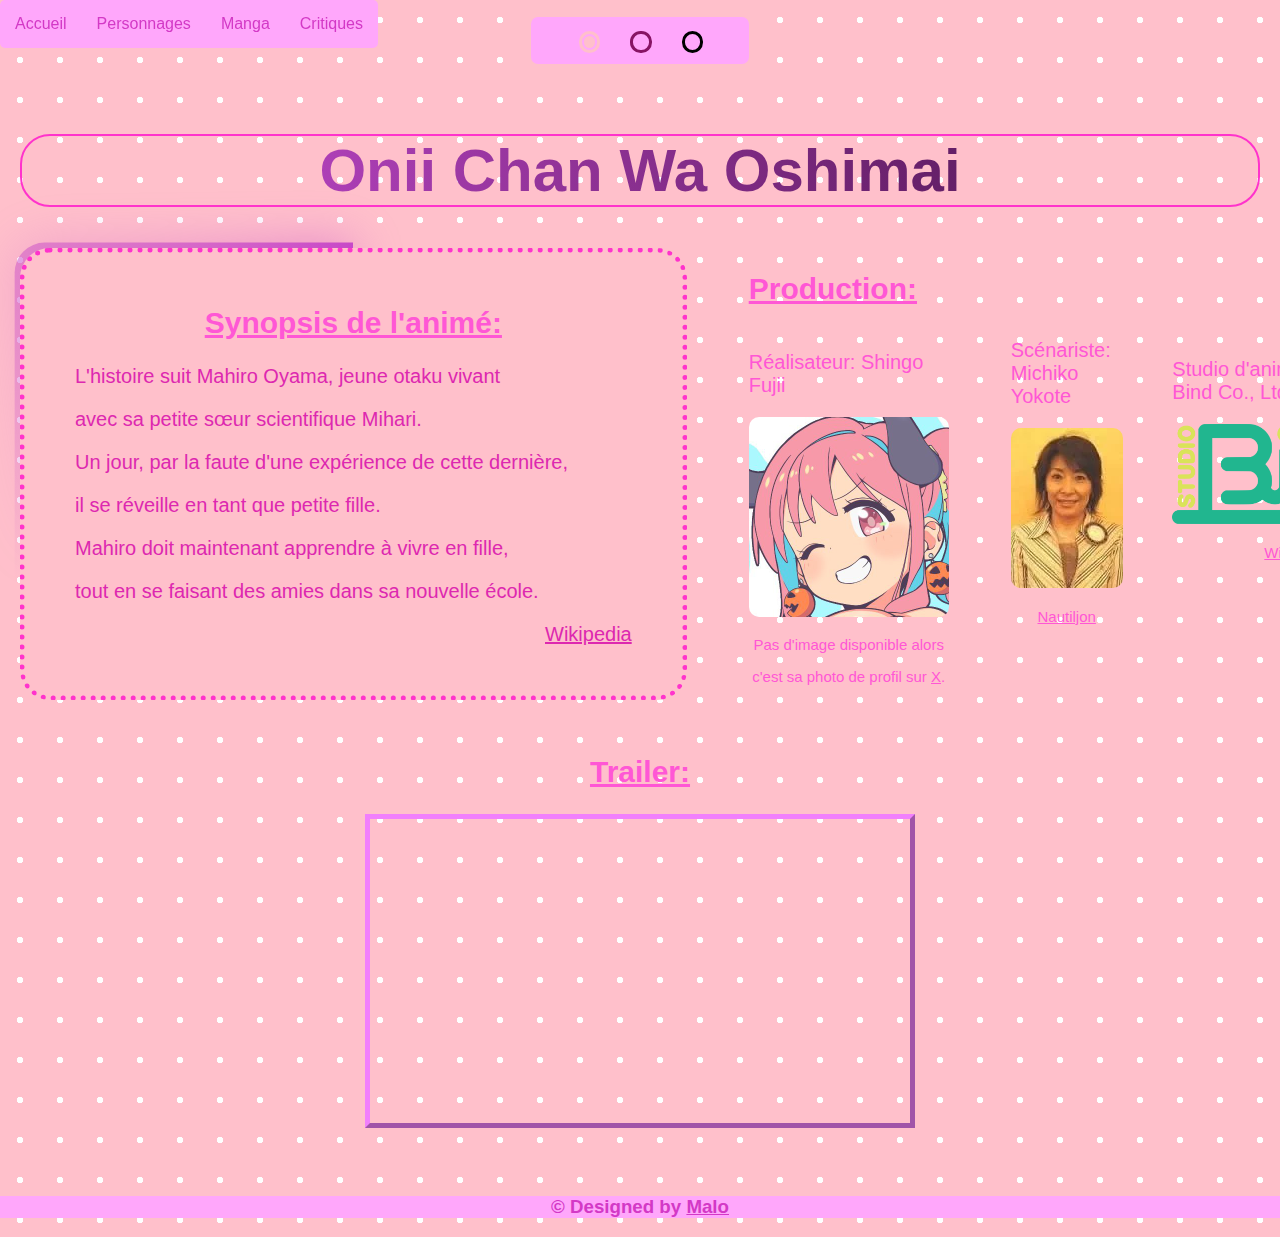
<file: index.html>
<!DOCTYPE html>

<html lang="fr">
    <head>
        <meta charset="utf-8">
        <script>
            (function() {
                // Vérifier si le thème est sauvegardé dans localStorage
                const savedTheme = localStorage.getItem("theme") || "light";
                // Appliquer le thème sauvegardé à la balise <html>
                document.documentElement.setAttribute("data-theme", savedTheme);
            })();
        </script>
        <link href="style.css" rel="stylesheet" />
        <title>Onii Chan Wa Oshimai!</title>
        <link rel="icon" href="siteicone.jpg">
    </head>
    
    <body>
        <header>
            <nav class="navbar">
                <ul>
                    <li><a href="index.html">Accueil</a></li>
                    <li><a href="personnages.html">Personnages</a></li>
                    <li><a href="manga.html">Manga</a></li>
                    <li><a href="critiques.html">Critiques</a></li>
                </ul>
                
            </nav>

            <form class="color-picker" action="">
                <fieldset>
                    <legend></legend>
                    <label for="theme" class="cache">Light</label>
                    <input type="radio" name="theme", id="light" >

                    <label for="theme" class="cache">Dark</label>
                    <input type="radio" name="theme", id="purple">

                    <label for="theme" class="cache">AMOLED</label>
                    <input type="radio" name="theme", id="amoled">
                </fieldset>
            </form>

        </header>

        <main>
            
            <h1 class="titreprincipal">Onii Chan Wa Oshimai</h1>

            <div class="contenu">
                <div class="divsynopsis">
                    <h2 class="h2synopsis">Synopsis de l'animé:</h2>

                    <div class="paragraphepres">
                        <p>L'histoire suit Mahiro Oyama, jeune otaku vivant</p>
                        <p>avec sa petite sœur scientifique Mihari.</p>
                        <p>Un jour, par la faute d'une expérience de cette dernière,</p>
                        <p>il se réveille en tant que petite fille.</p>
                        <p>Mahiro doit maintenant apprendre à vivre en fille,</p>
                        <p>tout en se faisant des amies dans sa nouvelle école.</p>
                        <a class="source1" href="https://fr.wikipedia.org/wiki/Onimai:_I%27m_Now_Your_Sister!" target="_blank">Wikipedia</a>
                        <p></p>
                    </div>
                </div>
                <div class="droiteindex"></div>
                    <div class="divperso">
                        <h2 class="h2production">Production:</h2>

                        <div class="englobepersoreal">
                            <p class="realisateur">Réalisateur: Shingo Fujii</p>
                            <a href="https://x.com/monsuun" target="_blank"> <img src="ShingoFujiiPfp.jpg" alt="Photo de profil de Shingo Fujii sur X" class="shingofujiiphoto"> </a>
                            <p class="sousphoto1">Pas d'image disponible alors</p>
                            <p class="sousphoto1">c'est sa photo de profil sur <a href="https://x.com/monsuun" target="_blank" class="shingox">X</a>.</p>
                        </div>
                    </div>
                    <div class="divperso2">
                        <div class="englobepersoscenar">
                            <p class="scenariste">Scénariste: <a class="wikiyokote" href="https://fr.wikipedia.org/wiki/Michiko_Yokote" target="_blank">Michiko Yokote</a></p>
                            <a href="https://www.nautiljon.com/people/yokote+michiko.html" target="_blank"> <img src="YokoteMichiko.png" alt="Image de Yokote Michiko" class="yokotemichikophoto"> </a>
                            <p><a class="nautiljonyokote" href="https://www.nautiljon.com/people/yokote+michiko.html" target="_blank">Nautiljon</a></p>
                        </div>
                    </div>
                    <div class="divperso3">
                        <div class="englobepersostud">
                            <p class="studio">Studio d'animation: <a class="wikibind" href="https://fr.wikipedia.org/wiki/Studio_Bind" target="_blank">Studio Bind Co., Ltd.</a></p>
                            <a href="https://fr.wikipedia.org/wiki/Studio_Bind" target="_blank"> <img src="Studio_Bind_logo.png" alt="Logo de Studio Bind Co., Ltf." class="bindlogo"> </a>
                            <p><a class="wikibindlogo" href="https://commons.wikimedia.org/w/index.php?title=File:Studio_Bind_logo.svg&lang=fr&uselang=fr" target="_blank">Wikipedia</a></p>
                        </div>
                    </div>
                </div>
            </div>
            <div class="videotrailer">
                <h2 class="trailer">Trailer:</h2>
                <iframe width="100%" height="100%" src="https://www.youtube.com/embed/AfptqR9LbHc?si=lyxo6D_Q5tkzwAN4" 
                title="YouTube video player" frameborder="0" 
                allow="accelerometer; autoplay; clipboard-write; encrypted-media; gyroscope; picture-in-picture; web-share" 
                referrerpolicy="strict-origin-when-cross-origin" allowfullscreen></iframe>
            </div>
        </main>

        <footer id="footerindex">
            <h3>&copy; Designed by <a class="github" href="https://github.com/Malolamgo" target="_blank"> Malo</a></h3>
        </footer>

        <script>
            document.addEventListener("DOMContentLoaded", function () {
                const themeRadios = document.querySelectorAll("input[name='theme']");
                const savedTheme = localStorage.getItem("theme") || "light";
                
                // Appliquer le thème enregistrer
                document.documentElement.setAttribute("data-theme", savedTheme);
                
                // Vérifier si les boutons sont biens sur le thème enregister (ça a été très long à faire mais ça marche ahah)
                const selectedRadio = document.getElementById(savedTheme);
                if (selectedRadio) {
                    selectedRadio.checked = true;
                }
                
                // Applique les changements (c'était long à faire aussi)
                themeRadios.forEach(radio => {
                    radio.addEventListener("change", function () {
                        localStorage.setItem("theme", this.id); // Les enregistre dans localStorage
                        document.documentElement.setAttribute("data-theme", this.id); // Les applique
                    });
                });
            });
        </script>

    </body>
</html>
</file>
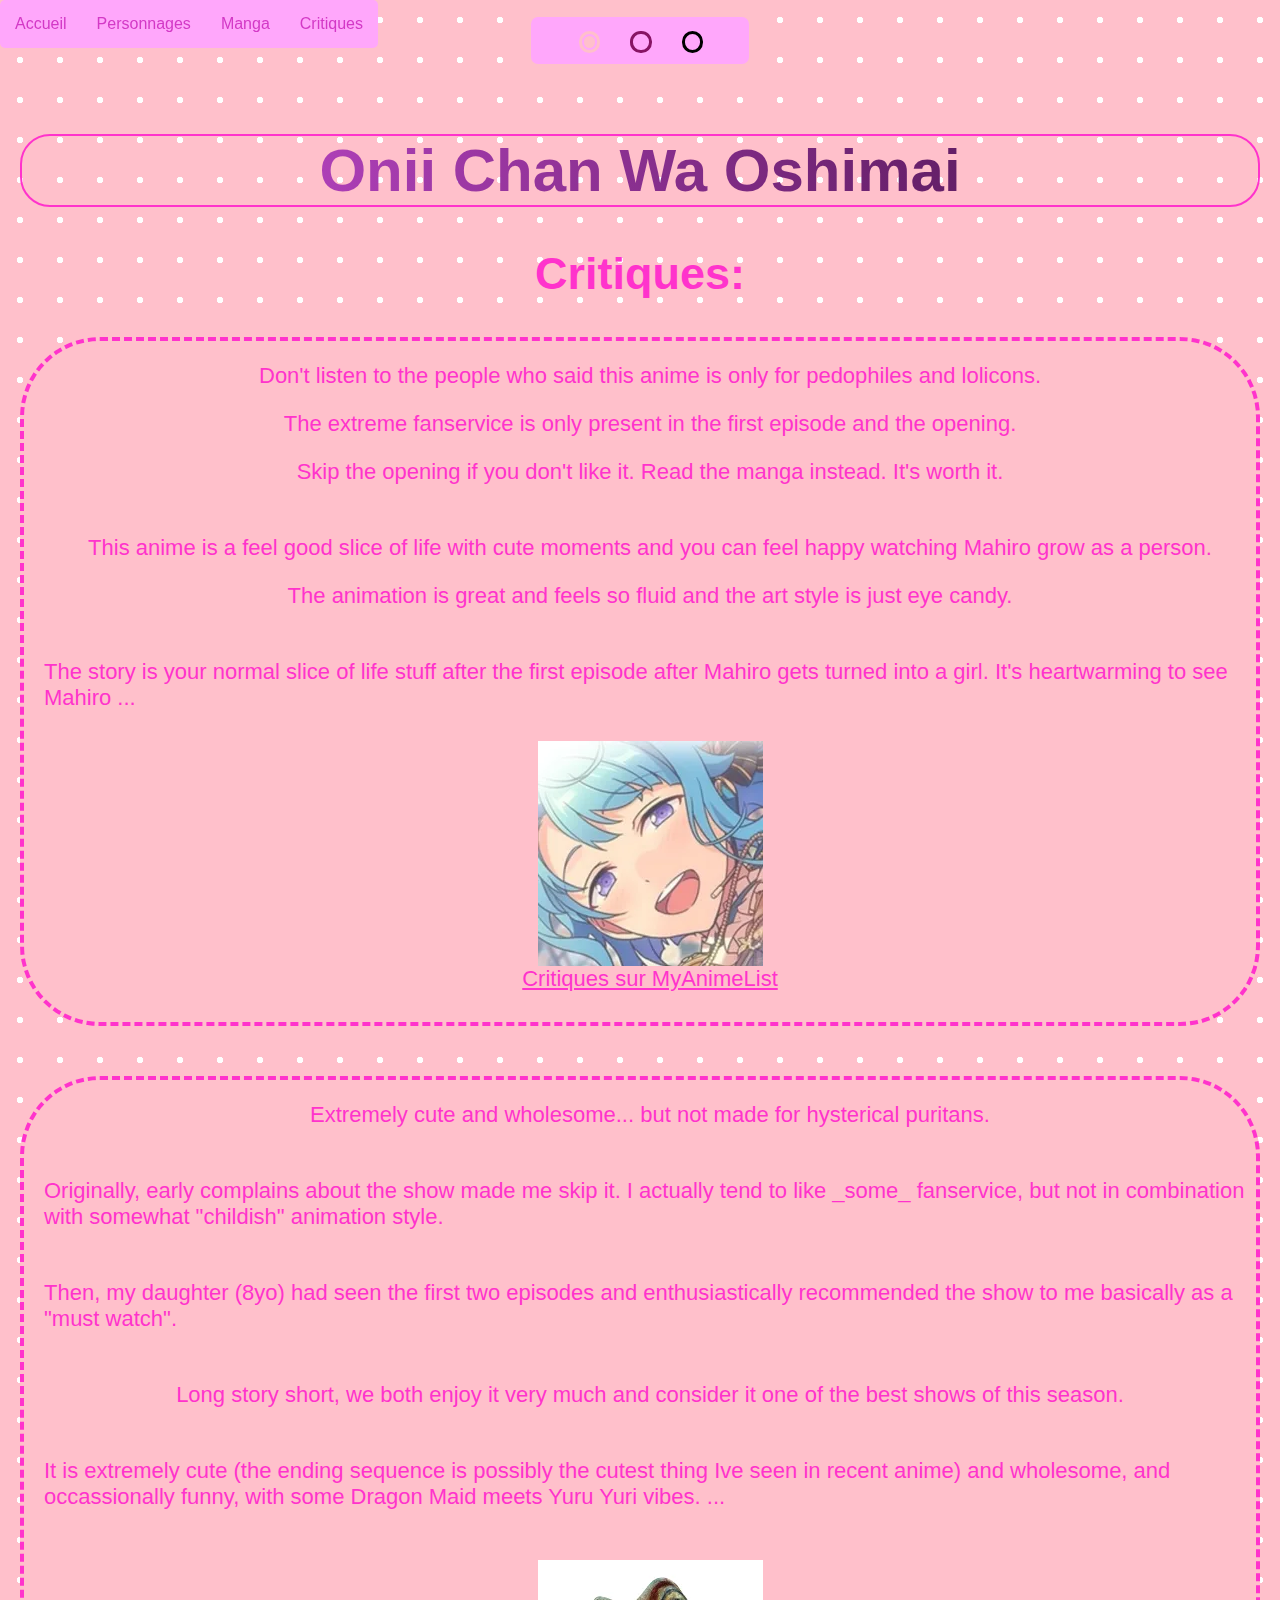
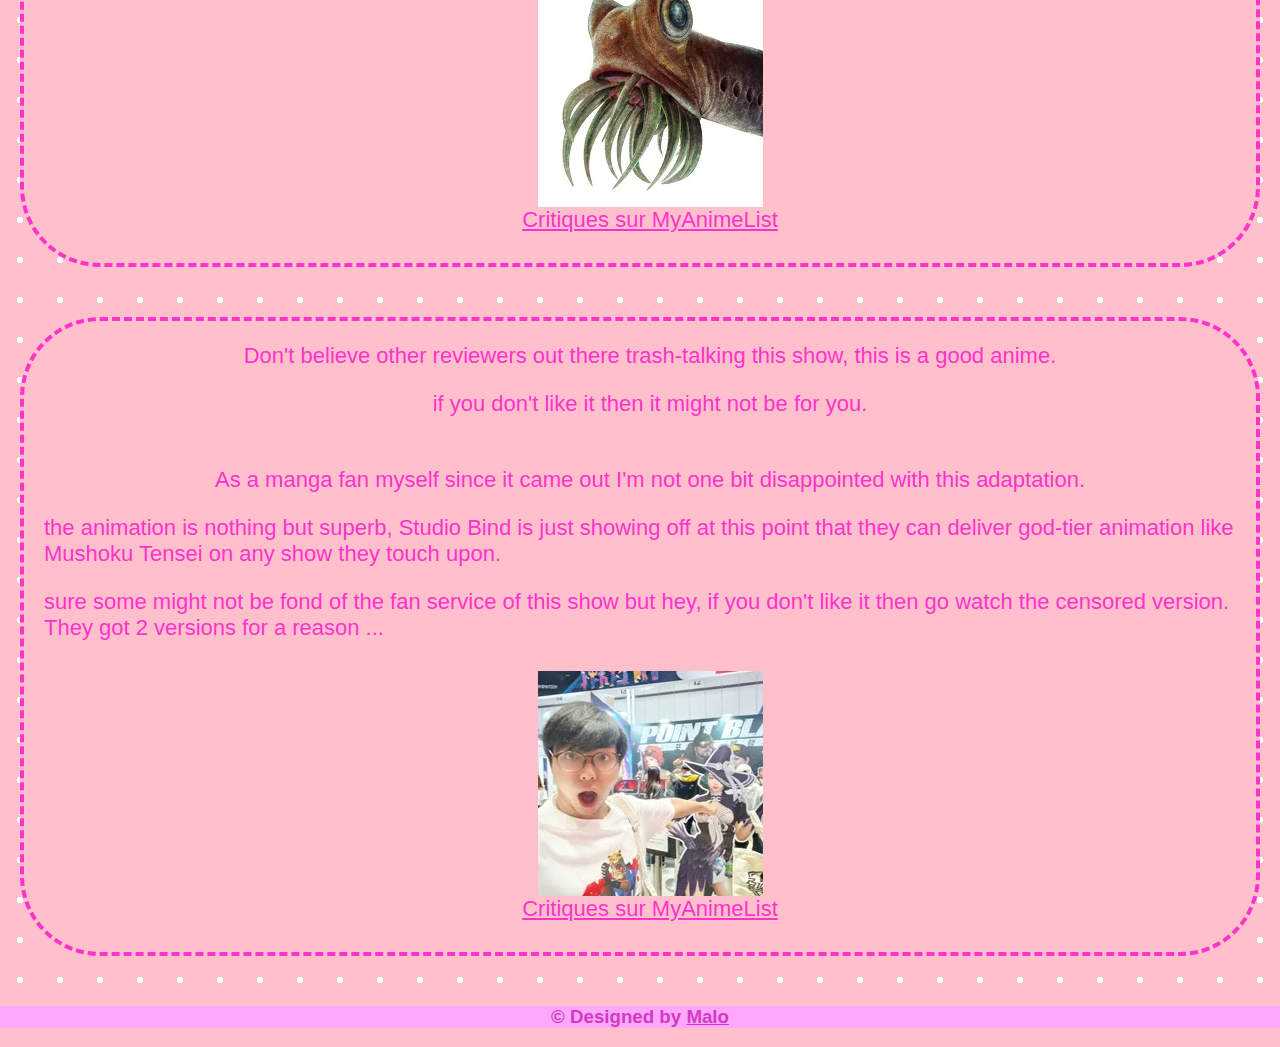
<file: critiques.html>
<!DOCTYPE html>

<html lang="fr">
    <head>
        <meta charset="utf-8">
        <script>
            (function() {
                // Vérifier si le thème est sauvegardé dans localStorage
                const savedTheme = localStorage.getItem("theme") || "light";
                // Appliquer le thème sauvegardé à la balise <html>
                document.documentElement.setAttribute("data-theme", savedTheme);
            })();
        </script>
        <link href="style.css" rel="stylesheet" />
        <title>Onii Chan Wa Oshimai!</title>
        <link rel="icon" href="siteicone.jpg">
    </head>

    <body>
        <header>
            <nav class="navbar">
                <ul>
                    <li><a href="index.html">Accueil</a></li>
                    <li><a href="personnages.html">Personnages</a></li>
                    <li><a href="manga.html">Manga</a></li>
                    <li><a href="critiques.html">Critiques</a></li>
                </ul>
            </nav>

            <form class="color-picker" action="">
                <fieldset>
                    <legend></legend>
                    <label for="theme" class="cache">Light</label>
                    <input type="radio" name="theme", id="light" checked>

                    <label for="theme" class="cache">Dark</label>
                    <input type="radio" name="theme", id="purple">

                    <label for="theme" class="cache">AMOLED</label>
                    <input type="radio" name="theme", id="amoled">
                </fieldset>
            </form>

        </header>

        <main>
            <h1 class="titreprincipal">Onii Chan Wa Oshimai</h1>
            <h2 class="titrepersonnages">Critiques:</h2>

            <div class="critique1">
                <p>Don't listen to the people who said this anime is only for pedophiles and lolicons.</p>
                <p>The extreme fanservice is only present in the first episode and the opening.</p>
                <p class="espace">Skip the opening if you don't like it. Read the manga instead. It's worth it.</p>
                <p>This anime is a feel good slice of life with cute moments and you can feel happy watching Mahiro grow as a person.</p>
                <p class="espace">The animation is great and feels so fluid and the art style is just eye candy.</p>
                <p>The story is your normal slice of life stuff after the first episode after Mahiro gets turned into a girl. It's heartwarming to see Mahiro ...</p>
                <a href="https://myanimelist.net/profile/omanjuu" target="_blank"> <img class="imageomanjuu" src="omanjuu.png" alt="Image de profil de omanjuu qui a fait cette critique"> </a>
                <a class="omanjuusite" href="https://myanimelist.net/anime/51678/Oniichan_wa_Oshimai/reviews?sort=suggested&filter_check=1&filter_hide=" target="_blank"><figcaption class="omanjuusite">Critiques sur MyAnimeList</figcaption></a>

            </div>

            <div class="critique2">
                <p class="espace">Extremely cute and wholesome... but not made for hysterical puritans.</p>
                <p class="espace">Originally, early complains about the show made me skip it. I actually tend to like _some_ fanservice, but not in combination with somewhat "childish" animation style.</p>
                <p class="espace">Then, my daughter (8yo) had seen the first two episodes and enthusiastically recommended the show to me basically as a "must watch".</p>
                <p class="espace">Long story short, we both enjoy it very much and consider it one of the best shows of this season.</p>
                <p class="espace">It is extremely cute (the ending sequence is possibly the cutest thing Ive seen in recent anime) and wholesome, and occassionally funny, with some Dragon Maid meets Yuru Yuri vibes. ...</p>
                <a href="https://myanimelist.net/profile/SkepticWarlock" target="_blank"> <img class="imagesw" src="SkepticWarlock.png" alt="Image de profil de SkepticWarlock qui a fait cette critique"> </a>
                <a class="swsite" href="https://myanimelist.net/anime/51678/Oniichan_wa_Oshimai/reviews?sort=suggested&filter_check=1&filter_hide=" target="_blank"> <figcaption class="swsite">Critiques sur MyAnimeList</figcaption> </a>
            </div>

            <div class="critique3">
                <p>Don't believe other reviewers out there trash-talking this show, this is a good anime. </p>
                <p class="espace">if you don't like it then it might not be for you.</p>
                <p>As a manga fan myself since it came out I'm not one bit disappointed with this adaptation.</p>
                <p>the animation is nothing but superb, Studio Bind is just showing off at this point that they can deliver god-tier animation like Mushoku Tensei on any show they touch upon.</p>
                <p>sure some might not be fond of the fan service of this show but hey, if you don't like it then go watch the censored version. They got 2 versions for a reason ...</p>
                <a href="https://myanimelist.net/profile/GENDSAMA" target="_blank"> <img class="imagegendsama" src="Gendsama.png" alt="Image de profil de GENDSAMA qui a fait cette critique"> </a>
                <a class="gendsamasite" href="https://myanimelist.net/anime/51678/Oniichan_wa_Oshimai/reviews?sort=suggested&filter_check=1&filter_hide=" target="_blank"> <figcaption class="gendsamasite">Critiques sur MyAnimeList</figcaption> </a>
            </div>
        </main>
        <footer>
            <h3>&copy; Designed by <a class="github" href="https://github.com/Malolamgo" target="_blank"> Malo</a></h3>
        </footer>

        <script>
            document.addEventListener("DOMContentLoaded", function () {
                const themeRadios = document.querySelectorAll("input[name='theme']");
                const savedTheme = localStorage.getItem("theme") || "light";
                
                // Appliquer le thème enregistrer
                document.documentElement.setAttribute("data-theme", savedTheme);
                
                // Vérifier si les boutons sont biens sur le thème enregister (ça a été très long mais ça marche ahah)
                const selectedRadio = document.getElementById(savedTheme);
                if (selectedRadio) {
                    selectedRadio.checked = true;
                }
                
                // Applique les changements (c'était long aussi)
                themeRadios.forEach(radio => {
                    radio.addEventListener("change", function () {
                        localStorage.setItem("theme", this.id); // Les enregistre dans localStorage
                        document.documentElement.setAttribute("data-theme", this.id); // Les applique
                    });
                });
            });
        </script>

    </body>
</html>
</file>
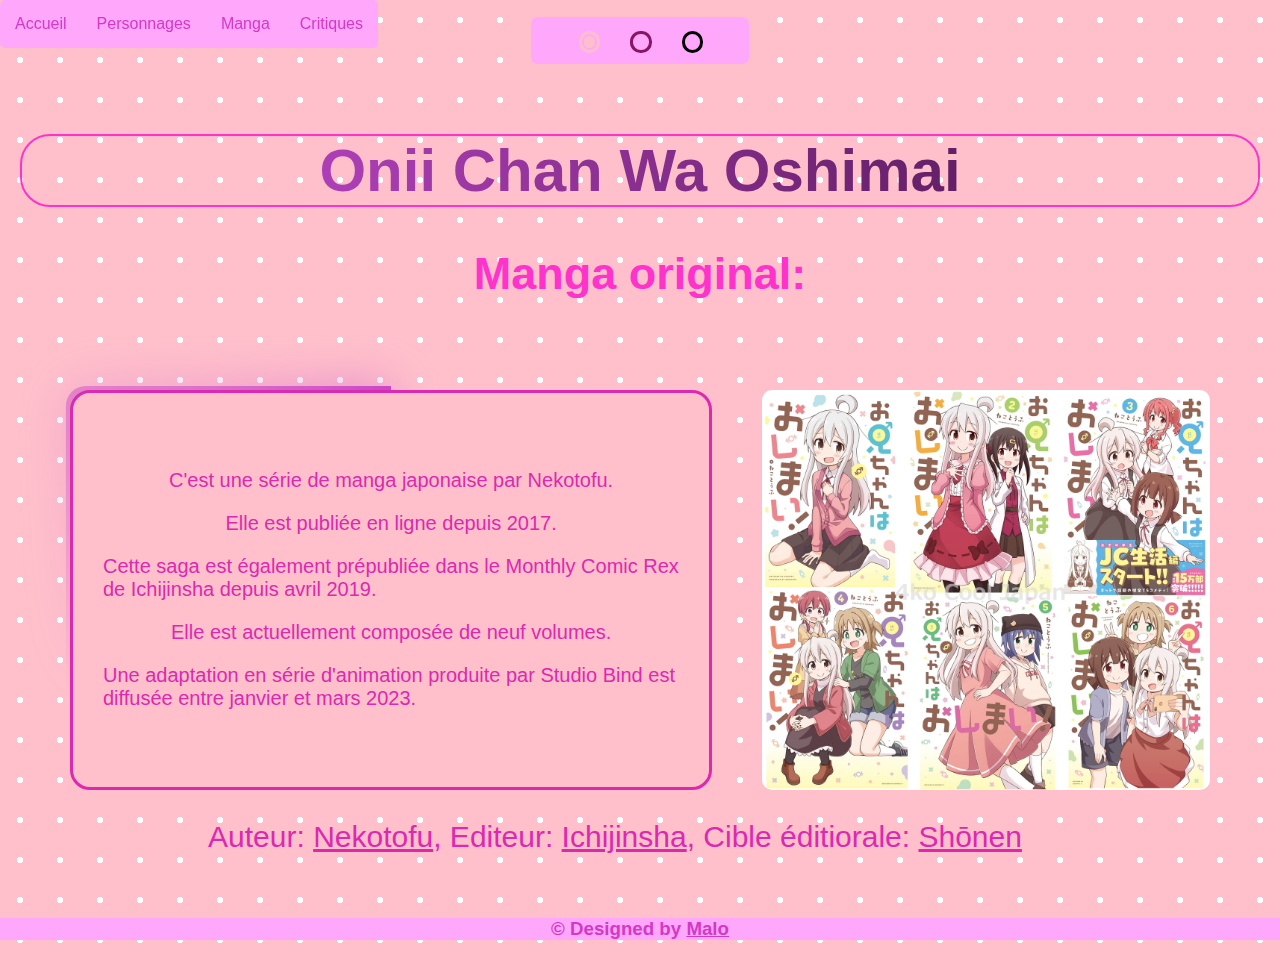
<file: manga.html>
<!DOCTYPE html>

<html lang="fr">
    <head>
        <meta charset="utf-8">
        <script>
            (function() {
                // Vérifier si le thème est sauvegardé dans localStorage
                const savedTheme = localStorage.getItem("theme") || "light";
                // Appliquer le thème sauvegardé à la balise <html>
                document.documentElement.setAttribute("data-theme", savedTheme);
            })();
        </script>
        <link href="style.css" rel="stylesheet" />
        <title>Onii Chan Wa Oshimai!</title>
        <link rel="icon" href="siteicone.jpg">
    </head>

    <body>
        <header>
            <nav class="navbar">
                <ul>
                    <li><a href="index.html">Accueil</a></li>
                    <li><a href="personnages.html">Personnages</a></li>
                    <li><a href="manga.html">Manga</a></li>
                    <li><a href="critiques.html">Critiques</a></li>
                </ul>
            </nav>

            <form class="color-picker" action="">
                <fieldset>
                    <legend></legend>
                    <label for="theme" class="cache">Light</label>
                    <input type="radio" name="theme", id="light" checked>

                    <label for="theme" class="cache">Dark</label>
                    <input type="radio" name="theme", id="purple">

                    <label for="theme" class="cache">AMOLED</label>
                    <input type="radio" name="theme", id="amoled">
                </fieldset>
            </form>

        </header>

        <main>
            <h1 class="titreprincipal">Onii Chan Wa Oshimai</h1>
            <h2 class="titrepersonnages">Manga original:</h2>

            <div class="divresumemanga">
                <div class="resumemanga">
                    <p>C'est une série de manga japonaise par Nekotofu.</p>
                    <p>Elle est publiée en ligne depuis 2017.</p>
                    <p>Cette saga est également prépubliée dans le Monthly Comic Rex de Ichijinsha depuis avril 2019.</p>
                    <p>Elle est actuellement composée de neuf volumes.</p>
                    <p>Une adaptation en série d'animation produite par Studio Bind est diffusée entre janvier et mars 2023. </p>
                </div>
                <img class="imagemanga" src="manga.jpg" alt="Covers des 6 premiers tomes de Onii-chan Wa Oshimai!">
            </div>
            <p class="infotechnique">Auteur: <a class="auteur" href="https://oniichan-wa-oshimai.fandom.com/wiki/Nekotofu" target="_blank"> Nekotofu</a>,     Editeur: <a class="editeur" href="https://fr.wikipedia.org/wiki/Ichijinsha" target="_blank"> Ichijinsha</a>,     Cible éditiorale: <a class="cible" href="https://fr.wikipedia.org/wiki/Sh%C5%8Dnen" target="_blank"> Shōnen</a></p>
        </main>
        <footer id="footerindex">
            <h3>&copy; Designed by <a class="github" href="https://github.com/Malolamgo" target="_blank"> Malo</a></h3>
        </footer>

        <script>
            document.addEventListener("DOMContentLoaded", function () {
                const themeRadios = document.querySelectorAll("input[name='theme']");
                const savedTheme = localStorage.getItem("theme") || "light";
                
                // Appliquer le thème enregistrer
                document.documentElement.setAttribute("data-theme", savedTheme);
                
                // Vérifier si les boutons sont biens sur le thème enregister (ça a été très long mais ça marche ahah)
                const selectedRadio = document.getElementById(savedTheme);
                if (selectedRadio) {
                    selectedRadio.checked = true;
                }
                
                // Applique les changements (c'était long aussi)
                themeRadios.forEach(radio => {
                    radio.addEventListener("change", function () {
                        localStorage.setItem("theme", this.id); // Les enregistre dans localStorage
                        document.documentElement.setAttribute("data-theme", this.id); // Les applique
                    });
                });
            });
        </script>

    </body>
</html>
</file>
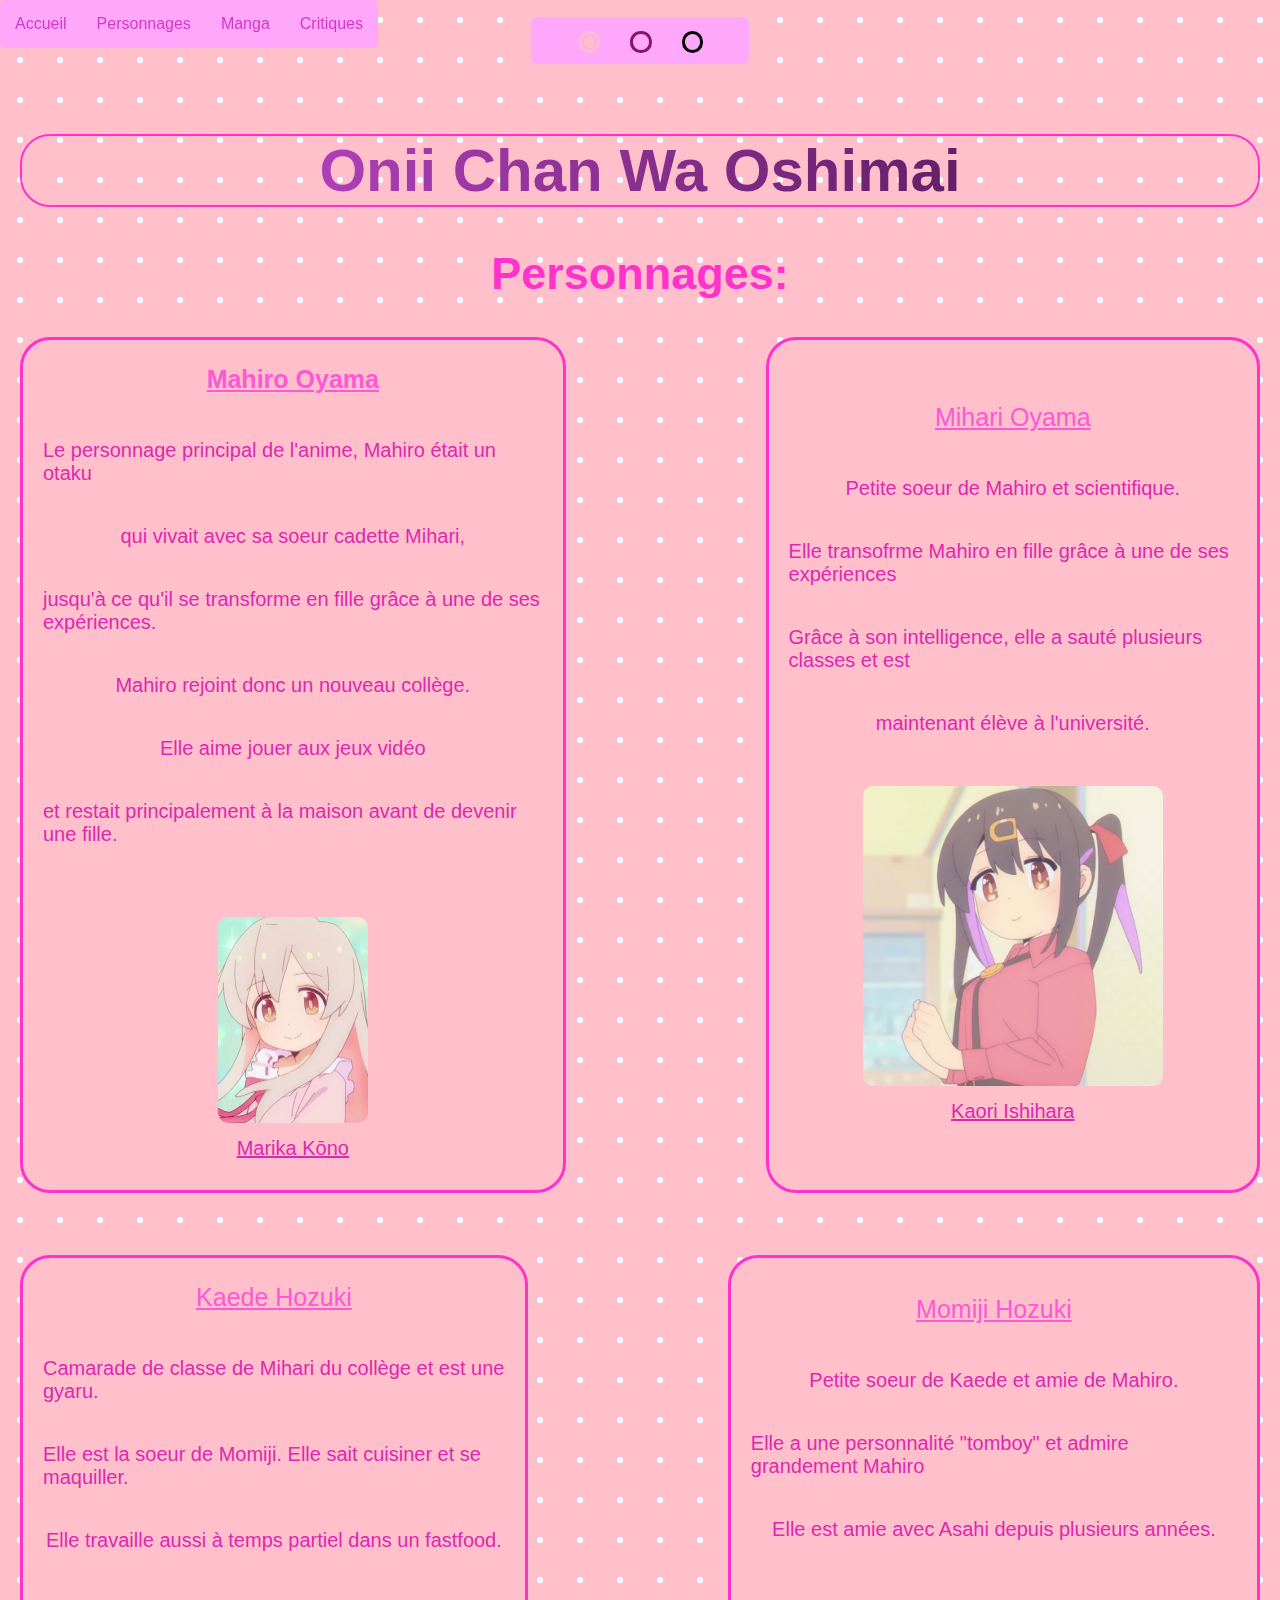
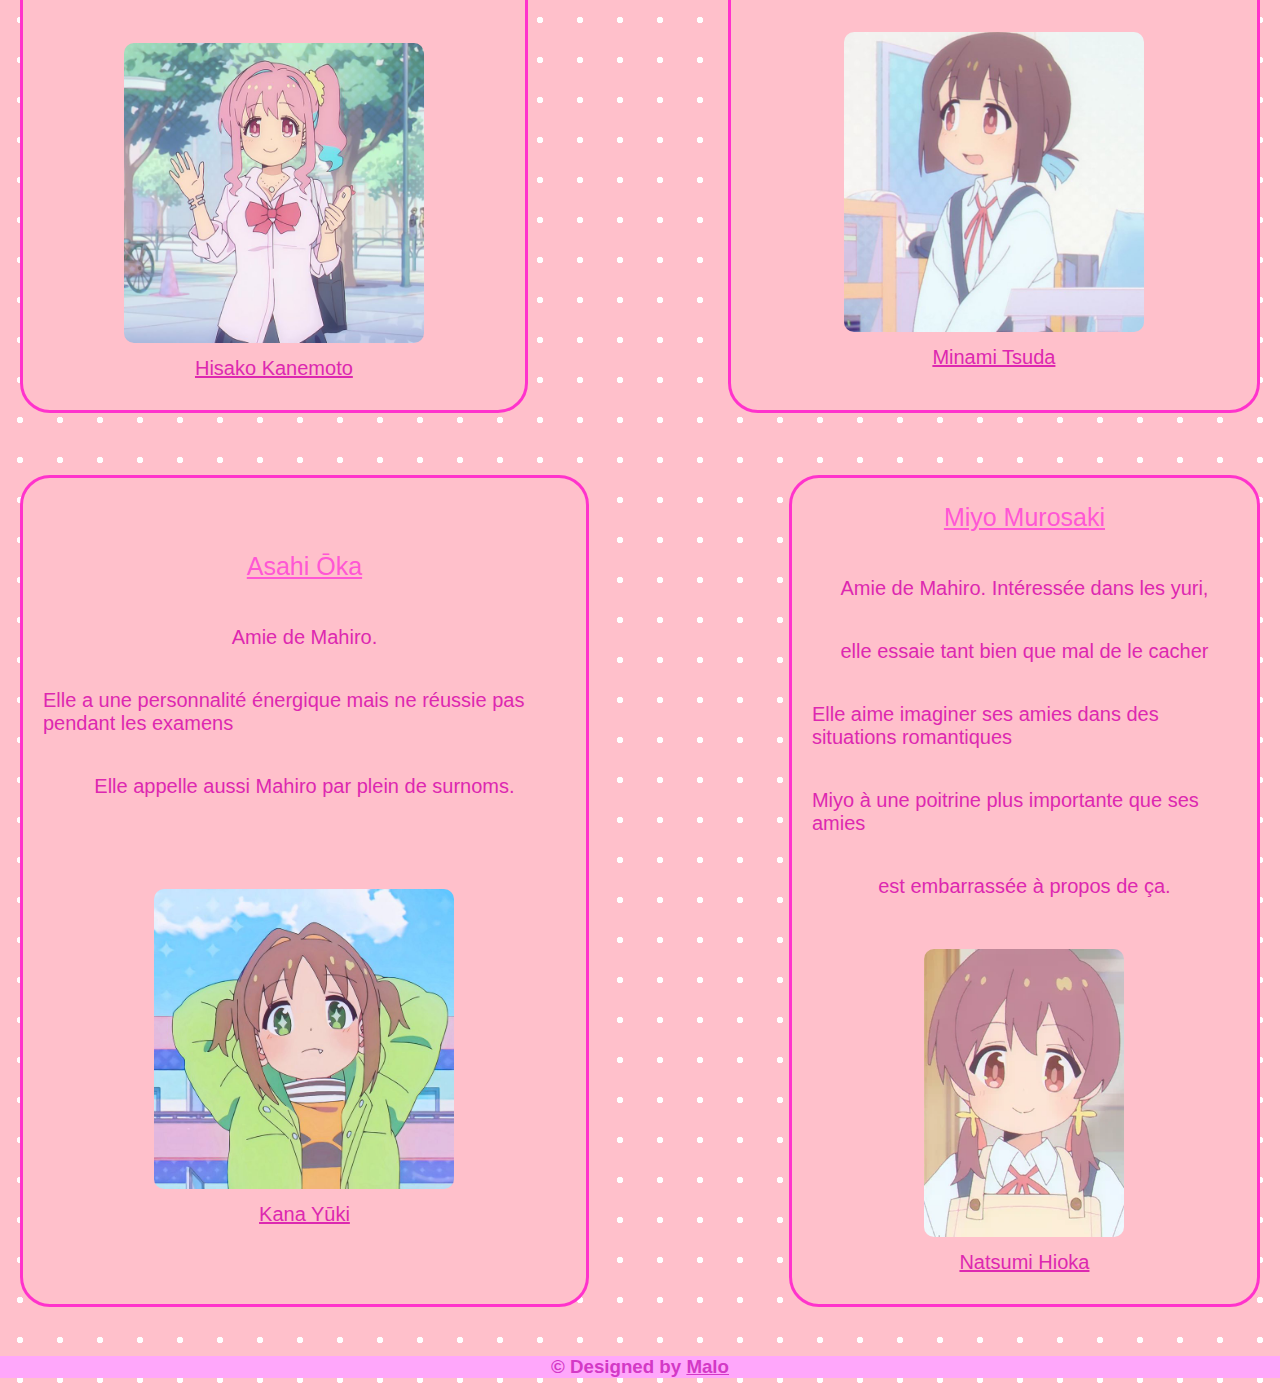
<file: personnages.html>
<!DOCTYPE html>

<html lang="fr">
    <head>
        <meta charset="utf-8">
        <script>
            (function() {
                // Vérifier si le thème est sauvegardé dans localStorage
                const savedTheme = localStorage.getItem("theme") || "light";
                // Appliquer le thème sauvegardé à la balise <html>
                document.documentElement.setAttribute("data-theme", savedTheme);
            })();
        </script>
        <link href="style.css" rel="stylesheet" />
        <title>Onii Chan Wa Oshimai!</title>
        <link rel="icon" href="siteicone.jpg">
    </head>

    <body>
        <header>
            <nav class="navbar">
                <ul>
                    <li><a href="index.html">Accueil</a></li>
                    <li><a href="personnages.html">Personnages</a></li>
                    <li><a href="manga.html">Manga</a></li>
                    <li><a href="critiques.html">Critiques</a></li>
                </ul>
            </nav>

            <form class="color-picker" action="">
                <fieldset>
                    <legend></legend>
                    <label for="theme" class="cache">Light</label>
                    <input type="radio" name="theme", id="light" checked>

                    <label for="theme" class="cache">Dark</label>
                    <input type="radio" name="theme", id="purple">

                    <label for="theme" class="cache">AMOLED</label>
                    <input type="radio" name="theme", id="amoled">
                </fieldset>
            </form>

        </header>

        <main>
            <h1 class="titreprincipal">Onii Chan Wa Oshimai</h1>
            <h2 class="titrepersonnages">Personnages:</h2>

            <div class="contenu2">
                <div class="mahiro">
                    <h3 class="persomahiro">Mahiro Oyama</h3>
                    <div class="divmahiro">    
                        <p>Le personnage principal de l'anime, Mahiro était un otaku </p>
                        <p>qui vivait avec sa soeur cadette Mihari, </p>
                        <p>jusqu'à ce qu'il se transforme en fille grâce à une de ses expériences.</p>
                        <p>Mahiro rejoint donc un nouveau collège.</p>
                        <p>Elle aime jouer aux jeux vidéo</p>
                        <p>et restait principalement à la maison avant de devenir une fille.</p>
                    </div>  
                    <div class="divimagepersonnages">
                        <img class="mahirooyamaimage" src="MahiroOyama.png" alt="Image de Mahiro Oyama dans l'anime">
                        <a class="marika" href="https://en.wikipedia.org/wiki/Marika_K%C5%8Dno" target="_blank"><figcaption class="figmarika">Marika Kōno</figcaption></a>
                    </div>
                </div>

                <div class="mihari">
                    <p class="persomihari">Mihari Oyama</p>
                    <div class="divmihari">
                        <p>Petite soeur de Mahiro et scientifique.</p>
                        <p>Elle transofrme Mahiro en fille grâce à une de ses expériences</p>
                        <p>Grâce à son intelligence, elle a sauté plusieurs classes et est</p>
                        <p>maintenant élève à l'université.</p>
                    </div>
                    <div class="divimagepersonnages">
                        <img class="miharioyamaimage" src="MihariOyama.jpg" alt="Image de Mihari Oyama dans l'anime">
                        <a class="kaori" href="https://en.wikipedia.org/wiki/Kaori_Ishihara" target="_blank"><figcaption class="figkaori">Kaori Ishihara</figcaption></a>
                    </div>
                </div>

                
            </div>
            <div class="contenu3">
                <div class="kaede">
                    <p class="persokaede">Kaede Hozuki</p>
                    <div class="divkaede">
                        <p>Camarade de classe de Mihari du collège et est une gyaru.</p>
                        <p>Elle est la soeur de Momiji. Elle sait cuisiner et se maquiller.</p>
                        <p>Elle travaille aussi à temps partiel dans un fastfood.</p>
                    </div>
                    <div class="divimagepersonnages">
                        <img class="kaedehozukiimage" src="KaedeHozuki.jpg" alt="Image de Kaede Hozuki dans l'anime">
                        <a class="hisako" href="https://en.wikipedia.org/wiki/Hisako_Kanemoto" target="_blank"><figcaption class="fighisako">Hisako Kanemoto</figcaption></a>
                    </div>
                </div>

                <div class="momiji">
                    <p class="persomomiji">Momiji Hozuki</p>
                    <div class="divmomiji">
                        <p>Petite soeur de Kaede et amie de Mahiro.</p>
                        <p>Elle a une personnalité "tomboy" et admire grandement Mahiro</p>
                        <p>Elle est amie avec Asahi depuis plusieurs années.</p>
                    </div>
                    <div class="divimagepersonnages">
                        <img class="momijihozukiimage" src="MomijiHozuki.jpg" alt="Image de Momiji Hozuki dans l'anime">
                        <a class="minami" href="https://en.wikipedia.org/wiki/Minami_Tsuda" target="_blank"><figcaption class="figminami">Minami Tsuda</figcaption></a>
                    </div>
                </div>
            </div>

            <div class="contenu4">
                <div class="asahi">
                    <p class="persoasahi">Asahi Ōka</p>

                    <div class="divasahi">
                        <p>Amie de Mahiro.</p>
                        <p>Elle a une personnalité énergique mais ne réussie pas pendant les examens</p>
                        <p>Elle appelle aussi Mahiro par plein de surnoms.</p>
                    </div>
                    <div class="divimagepersonnages">
                        <img class="asahiokaimage" src="AsahiOka.jpg" alt="Image de Asahi Oka dans l'anime">
                        <a class="kana" href="https://en.wikipedia.org/wiki/Kana_Y%C5%ABki" target="_blank"><figcaption class="figkana">Kana Yūki</figcaption></a>
                    </div>
                </div>

                <div class="miyo">
                    <p class="persomiyo">Miyo Murosaki</p>

                    <div class="divmiyo">
                        <p>Amie de Mahiro. Intéressée dans les yuri,</p>
                        <p>elle essaie tant bien que mal de le cacher</p>
                        <p>Elle aime imaginer ses amies dans des situations romantiques</p>
                        <p>Miyo à une poitrine plus importante que ses amies</p>
                        <p>est embarrassée à propos de ça.</p>
                    </div>
                    <div class="divimagepersonnages">
                        <img class="miyomurosakiimage" src="MiyoMurosaki.png" alt="Image de Miyo Murosaki dans l'anime">
                        <a class="natsumi" href="https://en.wikipedia.org/wiki/Natsumi_Hioka" target="_blank"><figcaption class="fignatsumi">Natsumi Hioka</figcaption></a>
                    </div>
                </div>
            </div>
        </main>

        <footer>
            <h3>&copy; Designed by <a class="github" href="https://github.com/Malolamgo" target="_blank"> Malo</a></h3>
        </footer>
        
        <script>
            document.addEventListener("DOMContentLoaded", function () {
                const themeRadios = document.querySelectorAll("input[name='theme']");
                const savedTheme = localStorage.getItem("theme") || "light";
                
                // Appliquer le thème enregistrer
                document.documentElement.setAttribute("data-theme", savedTheme);
                
                // Vérifier si les boutons sont biens sur le thème enregister (ça a été très long mais ça marche ahah)
                const selectedRadio = document.getElementById(savedTheme);
                if (selectedRadio) {
                    selectedRadio.checked = true;
                }
                
                // Applique les changements (c'était long aussi)
                themeRadios.forEach(radio => {
                    radio.addEventListener("change", function () {
                        localStorage.setItem("theme", this.id); // Les enregistre dans localStorage
                        document.documentElement.setAttribute("data-theme", this.id); // Les applique
                    });
                });
            });
        </script>

    </body>
</html>
</file>
<file: style.css>
* {
    font-family: Verdana, Geneva, Tahoma, sans-serif;
    /* border: 1px;
    border-style: solid; */
}

:root {
    --cirlce: #000;
    --wheat: wheat;
    --pink-1: rgb(255, 51, 204);
    --pink-writting-1: rgb(255, 87, 213);
    --pink-writting-darker: rgb(221, 40, 176);
    --pink-head-foot: rgb(255, 167, 251);
    --background: pink;
    --background-dots: white;
    --navbar-text-color: rgb(211, 57, 198);
    --text-footer: rgb(211, 57, 198);
    --scrollbar-background: rgb(255, 167, 251);
    --scrollbar-gradient-haut: rgb(185, 111, 182);
    --scrollbar-gradient-bas: rgb(133, 65, 130);
    --titre-principal-gauche: rgb(207, 78, 219);
    --titre-principal-droit: rgb(66, 16, 66);
    --video-border: rgb(241, 127, 252);
    --bouton-menu-hover: rgb(255, 138, 249);
    --animation-tourne-1: rgb(199, 73, 199);
    --border-style-index: dotted;
}

body {
    background-color: var(--background);
    background-image: radial-gradient(var(--background-dots) 3px, transparent 0);
    background-size: 40px 40px;
    margin: 0px;
}

main {
    margin-left: 20px;
    margin-right: 20px;
}

header {
    position: sticky;
    top: 0px;
    z-index: 8;
}

.contenu, .contenu2, .contenu3, .contenu4, .divresumemanga, .droiteindex {
    display: flex;
}

.contenu2, .contenu3, .contenu4 {
    place-content: center;
}

.droiteindex, .englobepersoreal, .englobepersoscenar, .englobepersostud, .divperso, .divsynopsis {
    place-items: center;
    place-content: center;
}

.divperso {
    margin-left: 5%;
    margin-right: 5%;
}

.divperso3 {
    margin-left: 4%;
}

.titreprincipal {
    text-align: center;
    background: linear-gradient(to right, var(--titre-principal-gauche), var(--titre-principal-droit));
    background-clip: text;
    color: transparent;
    font-size: 60px;
    border: 2.5px;
    border-style: solid;
    border-radius: 30px;
    border-color: var(--pink-1);
}

.h2synopsis {
    color: var(--pink-writting-1);
    text-decoration: underline;
    font-size: 30px;
}

.paragraphepres, .resumemanga {
    color: var(--pink-writting-darker);
    font-size: 20px;
    margin-left: 50px;
    margin-right: 50px;
}

.divsynopsis {
    border: 5px;
    border-style: var(--border-style-index);
    border-color: var(--pink-1);
    border-radius: 30px;
    background-color: var(--background);
    position: relative;
}

@property --angle-2 {
    syntax: "<angle>";
    initial-value: 0deg;
    inherits: false;
}

.divsynopsis::after, .divsynopsis::before {
    content: '';
    position: absolute;
    height: 100%;
    width: 100%;
    background-image: conic-gradient(from var(--angle-2), transparent 70%, var(--animation-tourne-1));
    top: 50%;
    left: 50%;
    translate: -50% -50%;
    z-index: -1;
    padding: 10px;
    border-radius: 30px;
    animation: 3s spin2 linear infinite;
}

.divsynopsis::before {
    filter: blur(1.5rem);
    opacity: 0.5;
}

@keyframes spin2 {
    from {
        --angle-2: 0deg;
    }
    to {
        --angle-2: 360deg;
    }
}

.source1 {
    font-size: 20px;
    margin-left: 470px;
    color: var(--pink-writting-darker);
}

.h2production {
    color: var(--pink-writting-1);
    display: inline-block; 
    text-decoration: underline;
    font-size: 30px;
}

.realisateur {
    color:var(--pink-writting-1);
    font-size: 20px;
}

.shingofujiiphoto {
    width: 200px;
    height: 200px;
    /* margin-left: 170px; */
    border-radius: 10px;
}

.sousphoto1 {
    color:var(--pink-writting-1);
    font-size: 15px;
}

.scenariste {
    margin-top: 91px;
    font-size: 20px;
    color:var(--pink-writting-1);
}

.wikiyokote {
    color:var(--pink-writting-1);
    text-decoration: none;
}

.yokotemichikophoto {
    /* margin-left: 170px; */
    border-radius: 10px;
}

.nautiljonyokote {
    color:var(--pink-writting-1);
    font-size: 15px;
}

.studio {
    color:var(--pink-writting-1);
    font-size: 20px;
}

.wikibind {
    color: var(--pink-writting-1);
    text-decoration: none;
    font-size: 20px;
}

.englobepersostud, .divresumemanga {
    margin-top: 90px;
}

.bindlogo {
    width: 249px;
    height: 100px;
    /* margin-left: 150px; */
}

.wikibindlogo {
    color:var(--pink-writting-1);
    font-size: 15px;
}

.shingox {
    color:var(--pink-writting-1);
}

.titrepersonnages {
    color: var(--pink-1);
    text-align: center;
    font-size: 45px;
}

.persomahiro, .persomihari, .persokaede, .persomomiji, .persoasahi, .persomiyo {
    color:var(--pink-writting-1);
    font-size: 25px;
    text-align: center;
    text-decoration: underline;
}

.mahiro, .mihari, .kaede, .momiji, .asahi, .miyo {
    display: grid; /* Pour Firefox car sinon il n'est pas content ! */
    border: 3px;
    border-style: solid;
    border-color: var(--pink-1);
    border-radius: 30px;
    position: relative;
    place-content: center;
    place-items: center;
    overflow: hidden;
    background-color: var(--background);
}

.divmahiro, .divmihari, .divkaede, .divmomiji, .divasahi, .divmiyo {
    display: grid; /* Pour Firefox car sinon il n'est pas content ! */
    color: var(--pink-writting-darker);
    font-size: 20px;
    margin-left: 20px;
    margin-right: 20px;
    margin-bottom: 1px;
    place-content: center;
    place-items: center;
}

.mihari, .momiji, .miyo {
    margin-left: 10px;
}

.kaede, .momiji, .asahi, .miyo {
    margin-top: 5%;
}

.mahirooyamaimage {
    width: 150px;
    height: 206.55px;
    margin-top: 50px;
    border-radius: 10px;
    margin-bottom: 10px;
}

.miharioyamaimage {
    width: 300px;
    height: 300px;
    margin-top: 30px;
    border-radius: 10px;
    margin-bottom: 10px;
}

.kaedehozukiimage {
    width: 300px;
    height: 300px;
    margin-top: 70px;
    border-radius: 10px;
    margin-bottom: 10px;
}

.momijihozukiimage {
    width: 300px;
    height: 300px;
    margin-top: 70px;
    border-radius: 10px;
    margin-bottom: 10px;
}

.asahiokaimage {
    width: 300px;
    height: 300px;
    margin-top: 70px;
    border-radius: 10px;
    margin-bottom: 10px;
}

.miyomurosakiimage {
    width: 200px;
    height: 288px;
    margin-top: 30px;
    border-radius: 10px;
    margin-bottom: 10px;
}

.mihari, .momiji, .miyo {
    margin-left: 200px;
}

.miyo, .asahi {
    margin-bottom: 30px;
}

.figmarika, .figkaori, .fighisako, .figminami, .figkana, .fignatsumi {
    text-align: center;
    margin-bottom: 30px;
    font-size: 20px;
}

.marika, .kaori, .hisako, .minami, .kana, .natsumi, .auteur, .editeur, .cible {
    color: var(--pink-writting-darker);
    text-decoration: underline;
}

.resumemanga {
    border: 3px;
    border-style: solid;
    border-radius: 20px;
    padding-left: 30px;
    padding-right: 30px;
    place-items: center;
    place-content: center;
    background-color: var(--background);
    position: relative;
}

@property --angle {
    syntax: "<angle>";
    initial-value: 0deg;
    inherits: false;
}

.resumemanga::after, .resumemanga::before {
    content: '';
    position: absolute;
    height: 100%;
    width: 100%;
    background-image: conic-gradient(from var(--angle), transparent 70%, var(--animation-tourne-1));
    top: 50%;
    left: 50%;
    translate: -50% -50%;
    z-index: -1;
    padding: 7px;
    border-radius: 20px;
    animation: 3s spin linear infinite;
}

.resumemanga::before {
    filter: blur(1.5rem);
    opacity: 0.5;
}

@keyframes spin {
    from {
        --angle: 0deg
    }
    to {
        --angle: 360deg
    }
}

.imagemanga {
    width: 448px;
    height: 400px;
    border-radius: 10px;
}

.divresumemanga, .infotechnique {
    color:var(--pink-writting-darker);
    font-size: 20px;
    margin-right: 50px;
}

.infotechnique {
    text-align: center;
    font-size: 30px;
}

.auteur, .editeur, .cible {
    color:var(--pink-writting-darker);
}

.espace {
    margin-bottom: 50px;
}

.critique1, .critique2, .critique3 {
    border: 4px;
    border-style: dashed;
    border-color: var(--pink-1);
    border-radius: 80px;
    padding-left: 20px;
    margin-bottom: 50px;
    place-content: center;
    place-items: center;
    color: var(--pink-1);
    font-size: 22px;
    background-color: var(--background);
}

.imageomanjuu, .imagesw, .imagegendsama {
    display: block;
    margin-left: auto;
    margin-right: auto;
    margin-top: 30px;
    /* margin-bottom: 30px; */
}

.omanjuusite, .swsite, .gendsamasite {
    color: var(--pink-1);
    text-align: center;
    margin-bottom: 30px;
}

.navbar ul{
    list-style-type: none;
    background-color: var(--pink-head-foot);
    padding: 0px;
    margin: 0px;
    overflow: hidden;
    width: fit-content;
    border-radius: 5px;
}

.navbar a{
    color: var(--navbar-text-color);
    text-decoration: none;
    padding: 15px;
    display: block;
    text-align: center;
}

.navbar a:hover{
    background-color: var(--bouton-menu-hover);
    transition: 1s;
    scale: 1.1;
}

.navbar li{
    float: left;
}

footer {
    /* position: sticky; */
    bottom: 0px;
    width: 100vw;
    background-color: var(--pink-head-foot);
    color: var(--text-footer);
    text-align: center;
    text-decoration: none;
}

::-webkit-scrollbar {
    width: 15px;
}

::-webkit-scrollbar-track {
    background: var(--scrollbar-background);
}

::-webkit-scrollbar-thumb {
    background: linear-gradient(var(--scrollbar-gradient-haut), var(--scrollbar-gradient-bas));
}

.github {
    color: var(--text-footer);
}

.cache {
    clip: rect(0 0 0 0);
    clip-path: inset(50%);
    height: 1px;
    overflow: hidden;
    position: absolute;
    white-space: nowrap;
    width: 1px;
}

.color-picker > fieldset {
    border: 0px;
    border-radius: 7px;
    display: flex;
    gap: 2rem;
    background: var(--pink-head-foot);
    padding: 1rem 3rem;
    width: fit-content;
    margin-inline: auto;
    top: 0px;
    position: relative;
    top: -2.39vw;
}

.color-picker input[type="radio"] {
    appearance: none;
    width: 0.7rem;
    height: 0.7rem;
    outline: 3px solid var(--circle, currentColor);
    outline-offset: 2px;
    border-radius: 50%;
}

.color-picker input[type="radio"]:checked {
    background-color: var(--circle);
}

.color-picker input[type="radio"]#light {
    --circle: pink;
}

.color-picker input[type="radio"]#purple {
    --circle: rgb(135, 20, 100);
}

.color-picker input[type="radio"]#amoled {
    --circle: black;
}

html[data-theme="light"] {
    --cirlce: #000;
    --wheat: wheat;
    --pink-1: rgb(255, 51, 204);
    --pink-writting-1: rgb(255, 87, 213);
    --pink-writting-darker: rgb(221, 40, 176);
    --pink-head-foot: rgb(255, 167, 251);
    --background: pink;
    --background-dots: white;
    --navbar-text-color: rgb(211, 57, 198);
    --text-footer: rgb(211, 57, 198);
    --scrollbar-backround: rgb(255, 167, 251);
    --scrollbar-gradient-haut: rgb(185, 111, 182);
    --scrollbar-gradient-bas: rgb(133, 65, 130);
}

html[data-theme="purple"] {
    --pink-1: rgb(255, 255, 255);
    --pink-writting-darker: white;
    --pink-writting-1: white;
    --background: rgb(59, 17, 52);
    --background-dots: rgb(83, 30, 74);
    --pink-head-foot: rgb(96, 20, 73);
    --navbar-text-color: white;
    --text-footer: white;
    --scrollbar-background: rgb(49, 10, 43);
    --scrollbar-gradient-haut: rgb(49, 10, 43);
    --scrollbar-gradient-bas: rgb(27, 7, 24);
    --titre-principal-gauche: #fff;
    --titre-principal-droit: #fff;
    --video-border: rgb(101, 31, 107);
    --bouton-menu-hover: rgb(73, 17, 56);
    --animation-tourne-1: rgb(170, 22, 126);
}

html[data-theme="amoled"] {
    --pink-1: white;
    --pink-writting-darker: white;
    --pink-writting-1: white;
    --background: #000;
    --background-dots: #111;
    --pink-head-foot: #000;
    --navbar-text-color: white;
    --text-footer: white;
    --scrollbar-background: #000;
    --scrollbar-gradient-haut: #000;
    --scrollbar-gradient-bas: #000;
    --titre-principal-gauche: #fff;
    --titre-principal-droit: #fff;
    --video-border: #000;
    --bouton-menu-hover: #000;
    --border-style-index: solid;
}

#footerindex {
    margin-top: 5%;
}

.videotrailer {
    place-self: center;
    place-items: center;
}

iframe {
    width: 540px;
    height: 304px;
    border: 5px outset var(--video-border);
}

.trailer {
    color: var(--pink-writting-1);
    font-size: 30px;
    margin-top: 10%;
    text-decoration: underline;
}
</file>
